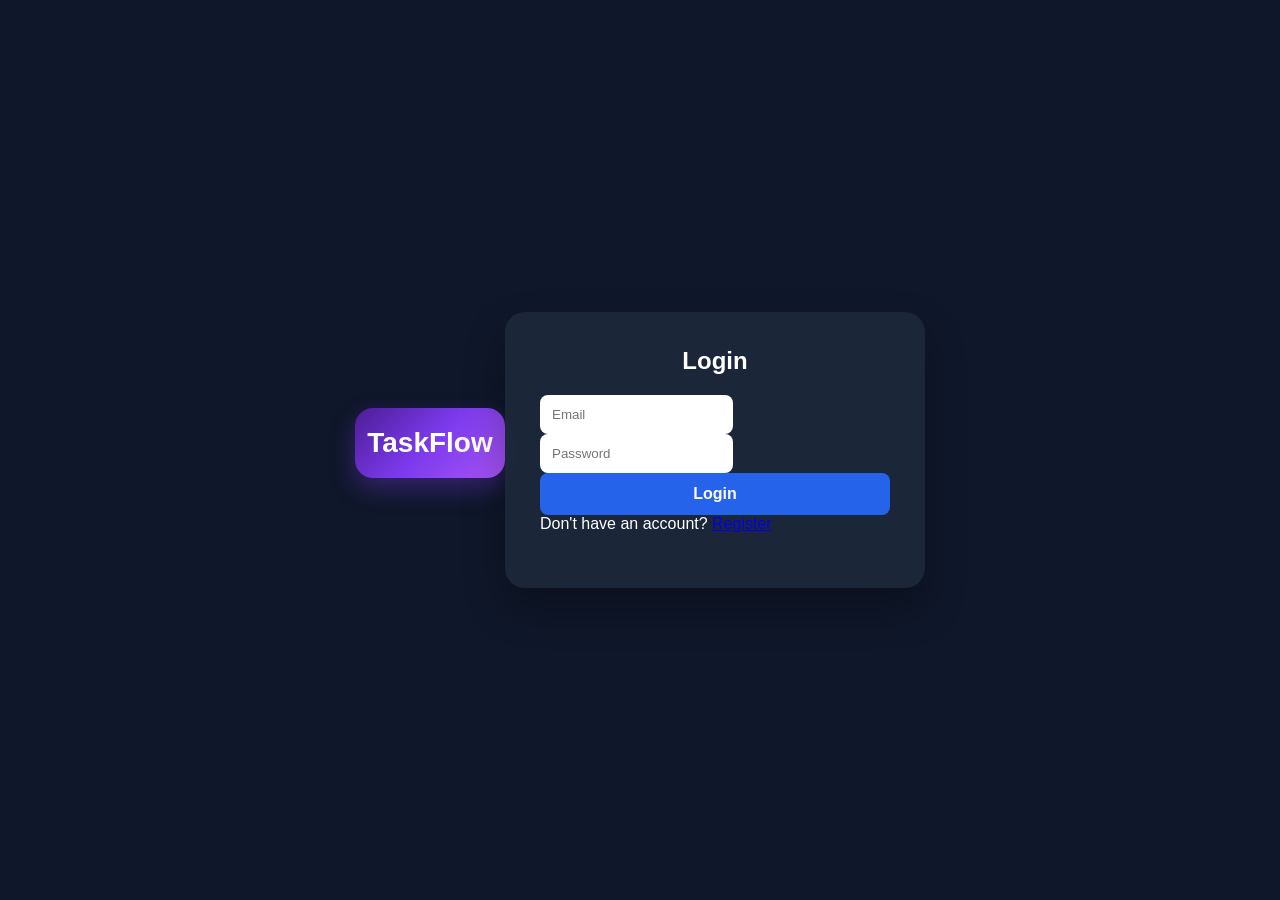
<file: pages/login.html>
<!DOCTYPE html>
<html lang="en">
<head>
<meta charset="UTF-8">
<meta name="viewport" content="width=device-width, initial-scale=1.0">

<title>Login</title>

<link rel="stylesheet" href="../assets/css/style.css">
<link rel="stylesheet" href="../assets/css/auth.css">
</head>

<body>

<div class="auth-container">
<div class="logo-box">
    TaskFlow
</div>


    <div class="auth-card">

        <h2>Login</h2>

        <input type="email" id="email" placeholder="Email">

        <input type="password" id="password" placeholder="Password">

        <button id="loginBtn">Login</button>

        <p>
            Don't have an account?
            <a href="register.html">Register</a>
        </p>

    </div>

</div>

<script src="../assets/js/auth.js"></script>

</body>
</html>
</file>
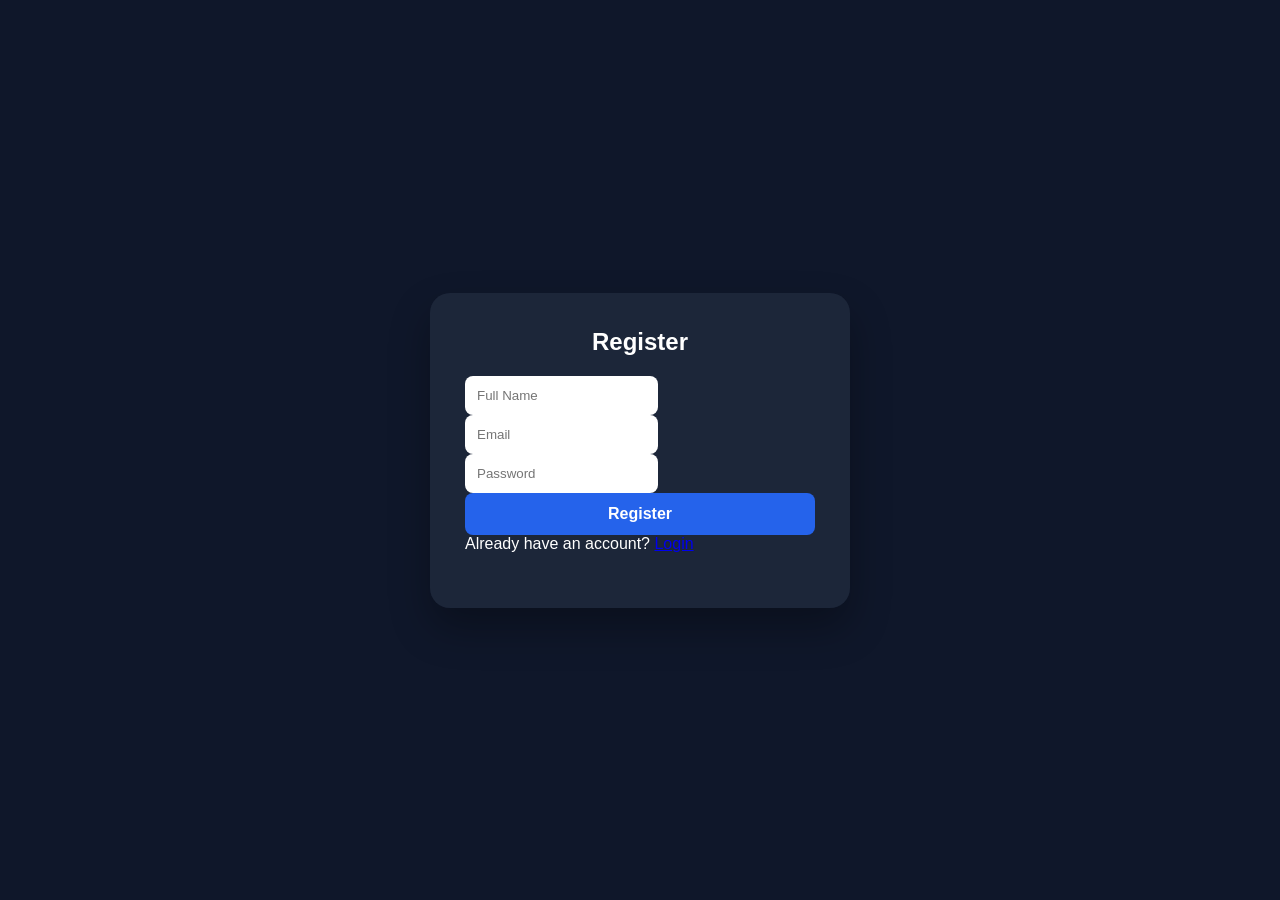
<file: pages/register.html>
<!DOCTYPE html>
<html lang="en">
<head>
<meta charset="UTF-8">
<meta name="viewport" content="width=device-width, initial-scale=1.0">
<title>Register</title>

<link rel="stylesheet" href="../assets/css/style.css">
<link rel="stylesheet" href="../assets/css/auth.css">
</head>

<body>

<div class="auth-container">

    <div class="auth-card">

        <h2>Register</h2>

        <input type="text" id="name" placeholder="Full Name">

        <input type="email" id="email" placeholder="Email">

        <input type="password" id="password" placeholder="Password">

        <button id="registerBtn">Register</button>

        <p>
            Already have an account?
            <a href="login.html">Login</a>
        </p>

    </div>

</div>

<script src="../assets/js/auth.js"></script>

</body>
</html>
</file>
<file: assets/css/style.css>
*{
    margin:0;
    padding:0;
    box-sizing:border-box;
    font-family:Arial, sans-serif;
}

body{
    min-height:100vh;
    display:flex;
    justify-content:center;
    align-items:center;
    background:#0f172a;
    color:white;
}

.container{
    text-align:center;
}

.logo{
    width:120px;
    margin-bottom:20px;
}

h1{
    margin-bottom:10px;
}

p{
    margin-bottom:20px;
}

.buttons{
    display:flex;
    justify-content:center;
    gap:15px;
}

.btn{
    text-decoration:none;
    padding:10px 20px;
    background:#2563eb;
    color:white;
    border-radius:8px;
}

.btn:hover{
    background:#1d4ed8;
}
</file>
<file: assets/css/auth.css>
.auth-container{
    height:100vh;
    display:flex;
    justify-content:center;
    align-items:center;
}

.auth-card{
    width: 420px;
    padding: 35px;

    background: rgba(30,41,59,0.9);

    backdrop-filter: blur(12px);

    border-radius: 20px;

    box-shadow:
        0 20px 40px rgba(0,0,0,0.3);
}

.auth-card h2{
    text-align:center;
    margin-bottom:20px;
}

.auth-card form{
    display:flex;
    flex-direction:column;
    gap:15px;
}

.auth-card input{
    padding:12px;
    border:none;
    border-radius:8px;
}

.auth-card button{
    padding:12px;
    border:none;
    border-radius:8px;
    background:#2563eb;
    color:white;
    cursor:pointer;
}
.logo-box{
    width: 150px;
    height: 70px;

    margin: 0 auto 15px;

    display: flex;
    align-items: center;
    justify-content: center;

    border-radius: 18px;

    background: linear-gradient(
        135deg,
        #4c1d95,
        #7c3aed,
        #a855f7
    );

    color: white;
    font-size: 28px;
    font-weight: 700;

    box-shadow: 0 10px 25px rgba(124,58,237,0.35);
}

.app-title{
    text-align: center;
    color: white;
    margin: 0;
    font-size: 28px;
    font-weight: 700;
}

.app-subtitle{
    text-align: center;
    color: #94a3b8;
    font-size: 14px;
    margin-bottom: 25px;
}
.input{
    width: 100%;
    padding: 14px;

    border: none;
    border-radius: 10px;

    margin-bottom: 15px;

    font-size: 15px;
}
button{
    width: 100%;

    padding: 14px;

    border: none;
    border-radius: 10px;

    background: linear-gradient(
        135deg,
        #7c3aed,
        #a855f7
    );

    color: white;
    font-size: 16px;
    font-weight: 600;

    cursor: pointer;
}
</file>
